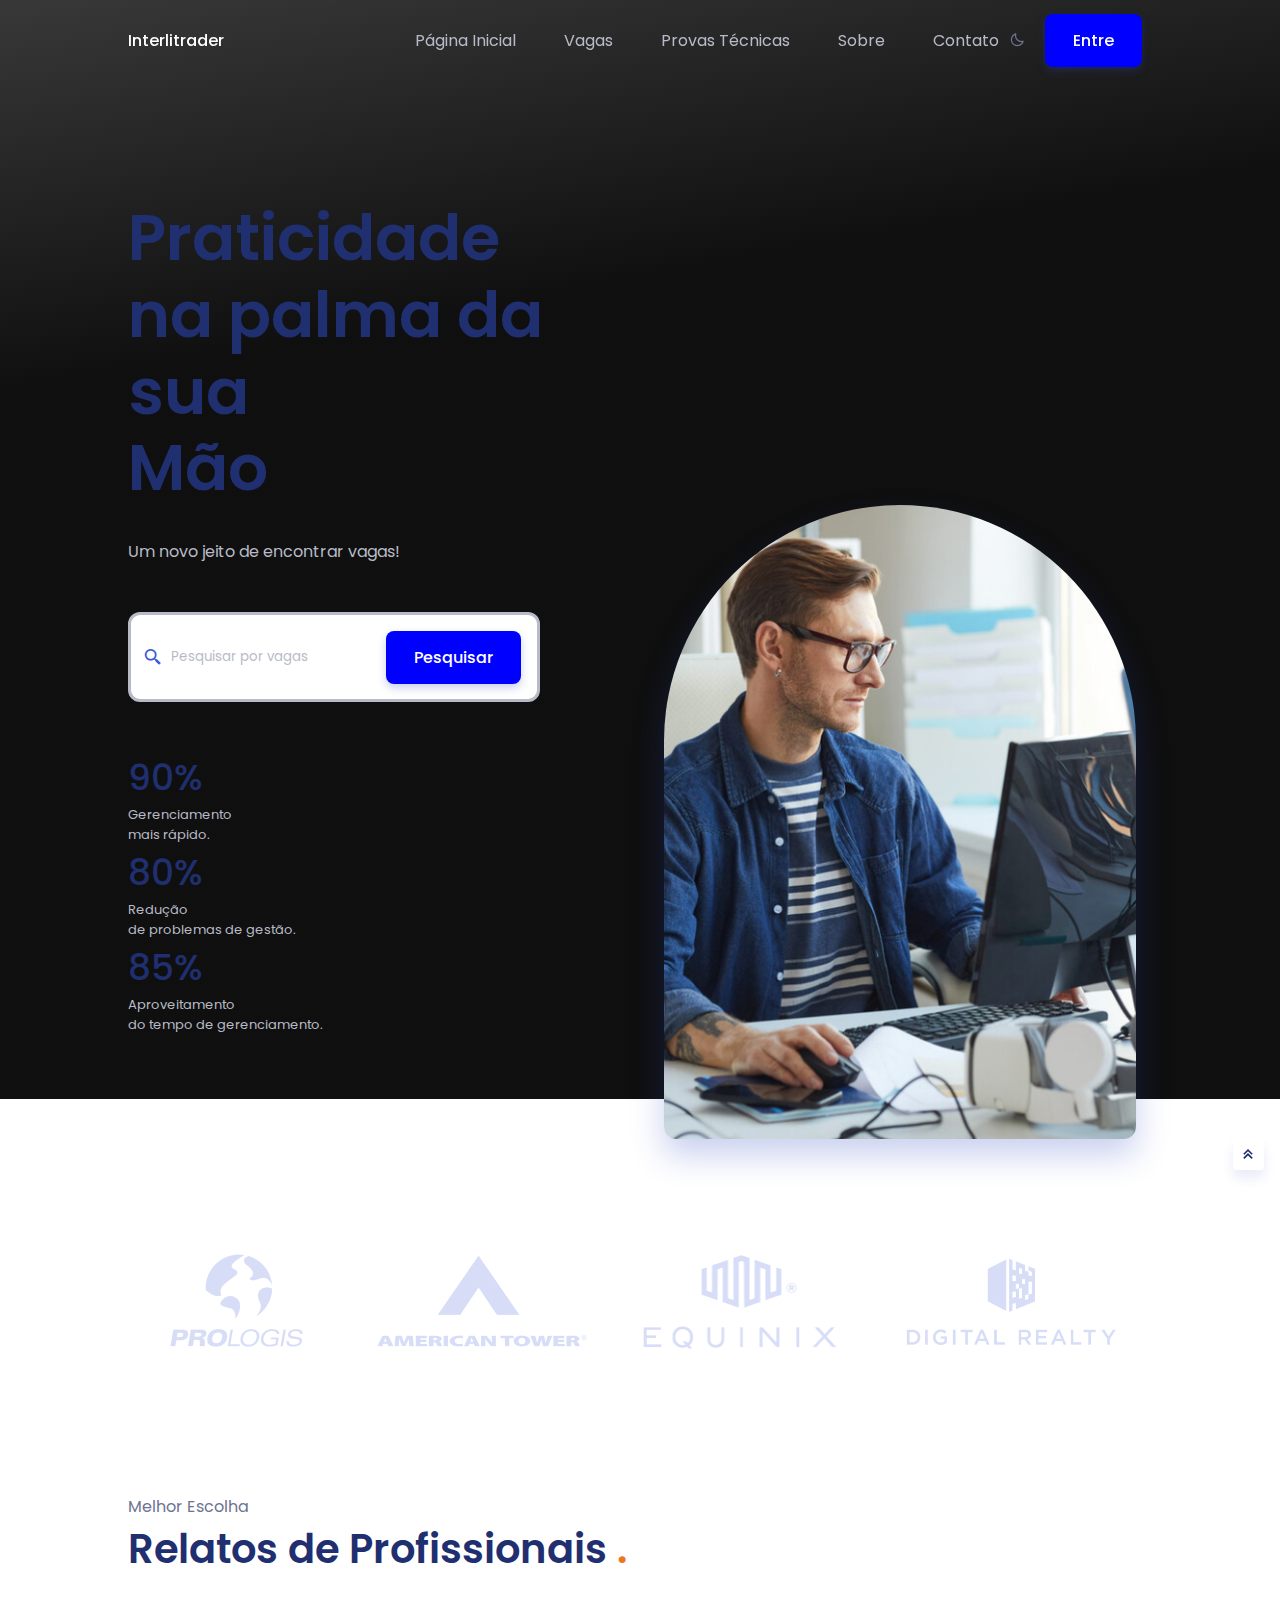
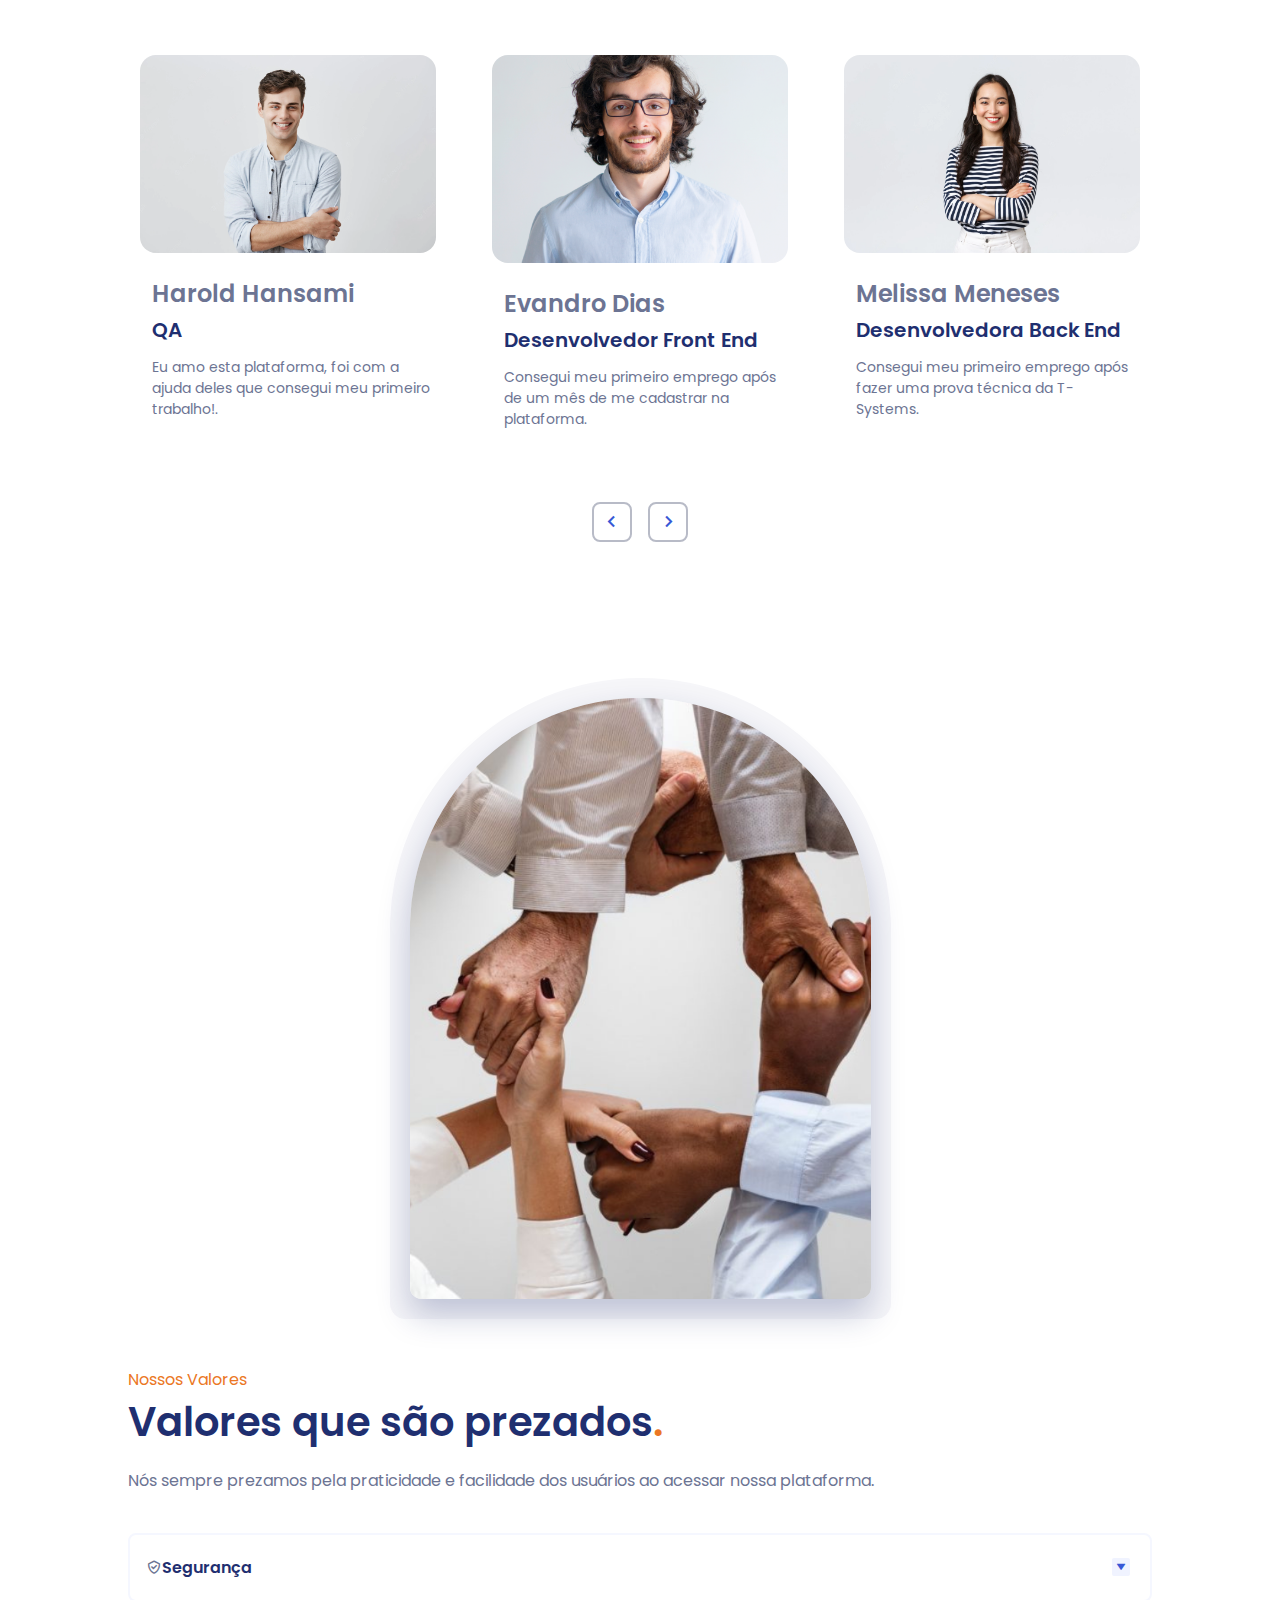
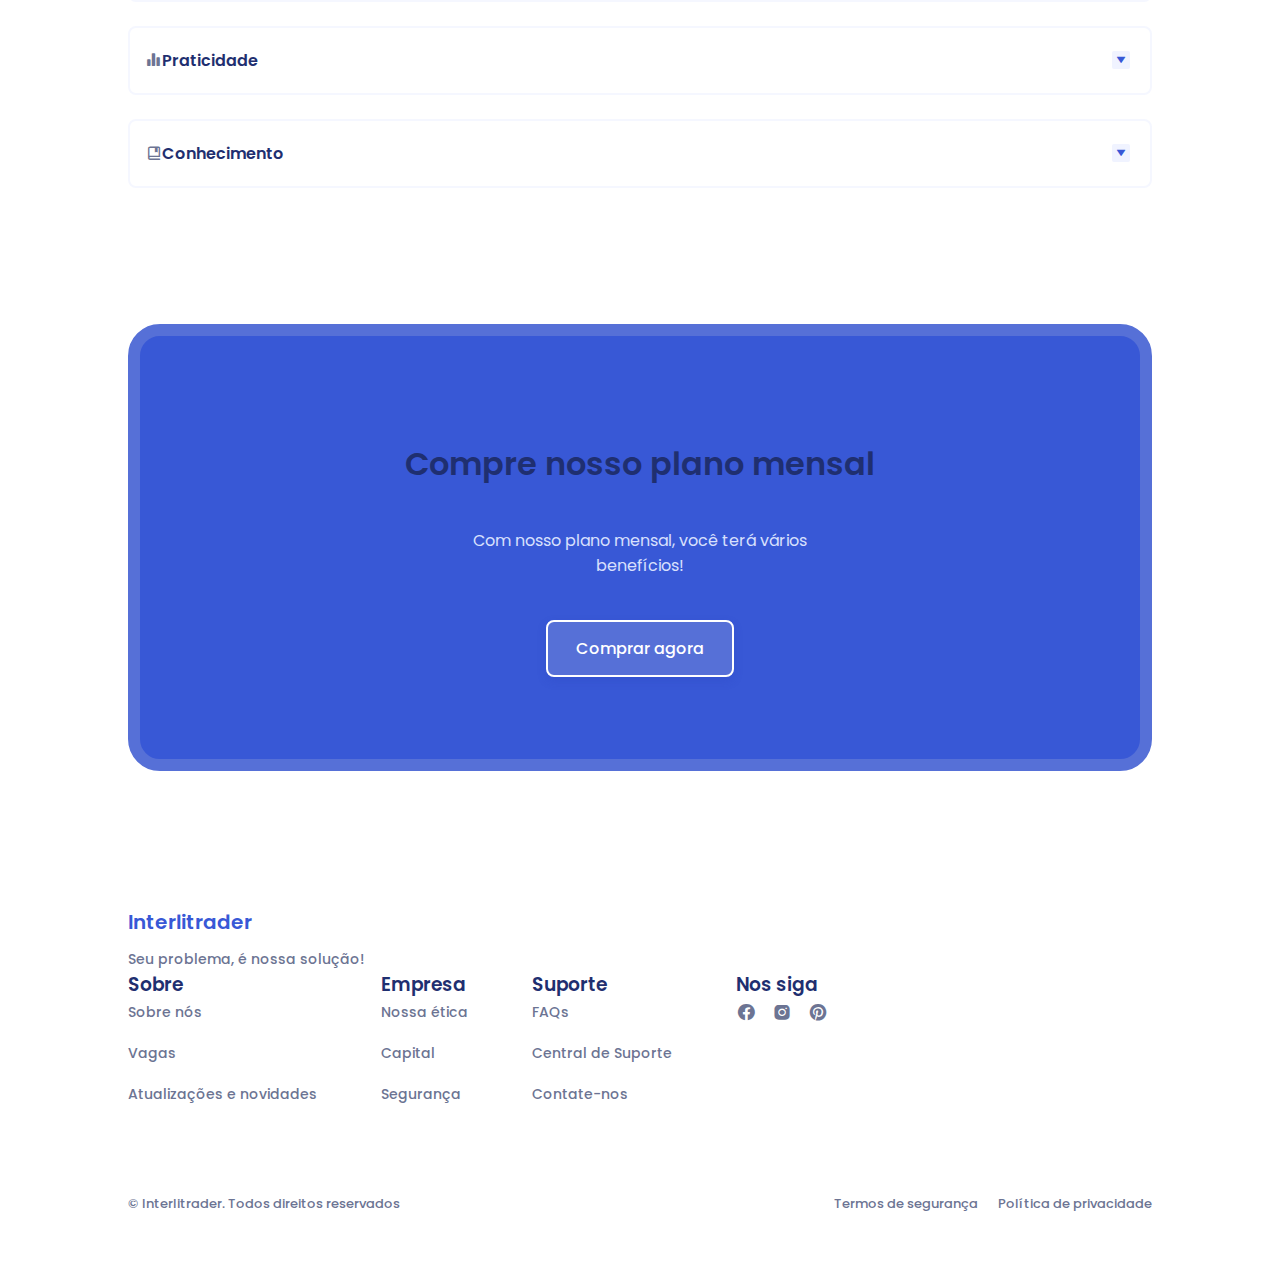
<file: index.html>
<!DOCTYPE html>
<html lang="en">

<head>
    <meta charset="UTF-8">
    <meta name="viewport" content="width=device-width, initial-scale=1.0">

    <!--=============== FAVICON ===============-->
    <link rel="icon" type="imagem/png" href="./assets/img/favicon.png">

    <!--=============== BOXICONS ===============-->
    <link href='https://unpkg.com/boxicons@2.1.2/css/boxicons.min.css' rel='stylesheet'>

    <!--=============== SWIPER CSS ===============-->
    <link rel="stylesheet" href="./assets/css/swiper-bundle.min.css">

    <!--=============== CSS ===============-->
    <link rel="stylesheet" href="./assets/css/styles.css">

    <title>Vagas - Interlitrader</title>
</head>

<body>
    <!--==================== HEADER ====================-->
    <header class="header" id="header">
        <nav class="nav container">
            <a href="#" class="nav__logo">
                Interlitrader
            </a>
            <div class="nav__menu">
                <ul class="nav__list">
                    <li class="nav__item">
                        <a href="#home" class="nav__link">
                            <i class='bx bx-home-alt-2'></i>
                            <span>Página Inicial</span>
                        </a>
                    </li>
                    <li class="nav__item">
                        <a href="#popular" class="nav__link">
                            <i class='bx bx-briefcase-alt'></i>
                            <span>Vagas</span>
                        </a>
                    </li>
                    <li class="nav__item">
                        <a href="#sub" class="nav__link">
                            <i class='bx bx-folder-minus'></i>
                            <span>Provas Técnicas</span>
                        </a>
                    </li>
                    <li class="nav__item">
                        <a href="#value" class="nav__link">
                            <i class='bx bx-group'></i>
                            <span>Sobre</span>
                        </a>
                    </li>
                    <li class="nav__item">
                        <a href="#ft" class="nav__link">
                            <i class='bx bx-phone'></i>
                            <span>Contato</span>
                        </a>
                    </li>
                </ul>

            </div>
            <i class='bx bx-moon' id="theme-button"></i>
            <a href="#" class="button nav__button">
                Entre
            </a>
        </nav>

    </header>

    <!--==================== MAIN ====================-->
    <main class="main">
        <!--==================== HOME ====================-->
        <section class="home section" id="home">
            <div class="home__container container grid">
                <div class="home__data">
                    <h1 class="home__title">
                        Praticidade <br> na palma da sua <br> Mão
                    </h1>
                    <p class="home__description">Um novo jeito de
                        encontrar vagas!
                    </p>

                    <form action="" class="home__search">
                        <i class='bx bx-search-alt-2'></i>
                        <input type="search" placeholder="Pesquisar por vagas" class="home__search-input">
                        <button class="button">Pesquisar</button>
                    </form>
                    <div class="home__value">
                        <div>
                            <h1 class="home__value-number">
                                90%
                            </h1>
                            <span class="home__value-description">
                                Gerenciamento <br> mais rápido.
                            </span>
                            <h1 class="home__value-number">
                                80%
                            </h1>
                            <span class="home__value-description">
                                Redução <br> de problemas de gestão.
                            </span>
                            <h1 class="home__value-number">
                                85%
                            </h1>
                            <span class="home__value-description">
                                Aproveitamento <br> do tempo de gerenciamento.
                            </span>
                        </div>
                    </div>
                </div>
                <div class="home__images">
                    <div class="home__orbe"></div>

                    <div class="home__img">
                        <img src="./assets/img/home.png " alt="">
                    </div>
                </div>
            </div>
        </section>

        <!--==================== LOGOS ====================-->
        <section class="logos section">
            <div class="logos__container container grid">
                <div class="logos__img">
                    <img src="./assets/img/logo1.png" alt="">
                </div>
                <div class="logos__img">
                    <img src="./assets/img/logo2.png" alt="">
                </div>
                <div class="logos__img">
                    <img src="./assets/img/logo3.png" alt="">
                </div>
                <div class="logos__img">
                    <img src="./assets/img/logo4.png" alt="">
                </div>
            </div>

        </section>

        <!--==================== POPULAR ====================-->
        <section class="popular section" id="popular">

            <div class="container">
                <span class="section_subtitle">Melhor Escolha</span>
                <h2 class="section__title">
                    Relatos de Profissionais <span>.</span>
                </h2>

                <div class="popular__container swiper">
                    <div class="swiper-wrapper">
                        <article class="popular__card swiper-slide">
                            <img src="./assets/img/homi.png" alt="." class="popular__img">

                            <div class="popular__data">
                                <h2 class="popular__price">Evandro Dias</h2>
                                <h3 class="popular__title">
                                    Desenvolvedor Front End
                                </h3>
                                <p class="popular__description">
                                    Consegui meu primeiro emprego após de um mês de me cadastrar na plataforma.
                                </p>
                            </div>
                        </article>
                        <article class="popular__card swiper-slide">
                            <img src="./assets/img/muier.jpg" alt="." class="popular__img">

                            <div class="popular__data">
                                <h2 class="popular__price">Melissa Meneses</h2>
                                <h3 class="popular__title">
                                    Desenvolvedora Back End
                                </h3>
                                <p class="popular__description">
                                    Consegui meu primeiro emprego após fazer uma prova técnica da T-Systems.
                                </p>
                            </div>
                        </article>
                        <article class="popular__card swiper-slide">
                            <img src="./assets/img/mulher.jpg" alt="." class="popular__img">

                            <div class="popular__data">
                                <h2 class="popular__price">Maria Clara</h2>
                                <h3 class="popular__title">
                                    UX/UI Designer
                                </h3>
                                <p class="popular__description">
                                    Uma empresa viu meu portfolio e simplesmente adorou, obrigado Interlitrader!.
                                </p>
                            </div>
                        </article>
                        <article class="popular__card swiper-slide">
                            <img src="./assets/img/homem01.jpg" alt="." class="popular__img">

                            <div class="popular__data">
                                <h2 class="popular__price">Harold Hansami</h2>
                                <h3 class="popular__title">
                                    QA
                                </h3>
                                <p class="popular__description">
                                    Eu amo esta plataforma, foi com a ajuda deles que consegui meu primeiro trabalho!.
                                </p>
                            </div>
                        </article>
                    </div>
                    <div class="swiper-button-next">
                        <i class='bx bx-chevron-right'></i>
                    </div>
                    <div class="swiper-button-prev">
                        <i class='bx bx-chevron-left'></i>
                    </div>
                </div>
            </div>

        </section>

        <!--==================== VALUE ====================-->
        <section class="value section" id="value">
            <div class="value__container container grid">
                <div class="value__image">
                    <div class="value__orbe"></div>
                    <div class="value__img">
                        <img src="./assets/img/valores.png" alt="">
                    </div>
                </div>
                <div class="value__content">
                    <div class="value__data">
                        <span class="section__subtitle">Nossos Valores</span>
                        <h2 class="section__title">
                            Valores que são prezados<span>.</span>
                        </h2>
                        <p class="value__description">
                            Nós sempre prezamos pela praticidade e facilidade dos usuários ao acessar nossa plataforma.
                        </p>
                    </div>
                    <div class="value__accordion">
                        <div class="value__accordion-item">
                            <header class="value__accordion-header">
                                <i class='bx bx-check-shield'></i>
                                <h3 class="value__accordion-title">
                                    Segurança
                                </h3>
                                <div class="value__accordion-arrow">
                                    <i class='bx bxs-down-arrow'></i>
                                </div>
                            </header>

                            <div class="value__accordion-content">
                                <p class="value__accordion-description">
                                    Seus dados são tratados e armazenados com total segurança.
                                </p>
                            </div>
                        </div>

                        <div class="value__accordion-item">
                            <header class="value__accordion-header">
                                <i class='bx bxs-bar-chart-alt-2'></i>
                                <h3 class="value__accordion-title">
                                    Praticidade
                                </h3>
                                <div class="value__accordion-arrow">
                                    <i class='bx bxs-down-arrow'></i>
                                </div>
                            </header>

                            <div class="value__accordion-content">
                                <p class="value__accordion-description">
                                    Encontre sua vaga no menor tempo possível!
                                </p>
                            </div>
                        </div>

                        <div class="value__accordion-item">
                            <header class="value__accordion-header">
                                <i class='bx bx-book-bookmark'></i>
                                <h3 class="value__accordion-title">
                                    Conhecimento
                                </h3>
                                <div class="value__accordion-arrow">
                                    <i class='bx bxs-down-arrow'></i>
                                </div>
                            </header>

                            <div class="value__accordion-content">
                                <p class="value__accordion-description">
                                    Saiba dos benefícios da vaga que você possui interesse e pratique seus aprendizados
                                    com nossas provas técnicas.
                                </p>
                            </div>
                        </div>
                    </div>
                </div>
            </div>

        </section>

        <!--==================== CONTACT ====================-->
        
        <!--==================== SUBSCRIBE ====================-->
        <section class="subscribe section" id="sub">
            <div class="subscribe__container container">
                <h1 class="subscribe">
                    Compre nosso plano mensal
                </h1>
                <p class="subscribe__description">
                    Com nosso plano mensal, você terá vários benefícios!
                </p>
                <a href="#" class="button subscribe__button">
                    Comprar agora
                </a>
            </div>

        </section>
    </main>

    <!--==================== FOOTER ====================-->
    <footer class="footer section" id="ft">
        <div class="foooter__container container grid">
            <div>
                <a href="" class="footer__logo">
                    Interlitrader
                </a>
                <p class="footer__description">
                    Seu problema, é nossa solução!
                </p>
            </div>

            <div class="footer__content">
                <div>
                    <h3 class="footer_title">
                        Sobre
                    </h3>
                    <ul class="footer__links">
                        <li>
                            <a href="#" class="footer__link">Sobre nós</a>
                        </li>
                        <li>
                            <a href="#" class="footer__link">Vagas</a>
                        </li>
                        <li>
                            <a href="#" class="footer__link">Atualizações e novidades</a>
                        </li>
                    </ul>
                </div>

                <div>
                    <h3 class="footer_title">
                        Empresa
                    </h3>
                    <ul class="footer__links">
                        <li>
                            <a href="#" class="footer__link">Nossa ética</a>
                        </li>
                        <li>
                            <a href="#" class="footer__link">Capital</a>
                        </li>
                        <li>
                            <a href="#" class="footer__link">Segurança</a>
                        </li>
                    </ul>
                </div>

                <div>
                    <h3 class="footer_title">
                        Suporte
                    </h3>
                    <ul class="footer__links">
                        <li>
                            <a href="#" class="footer__link">FAQs</a>
                        </li>
                        <li>
                            <a href="#" class="footer__link">Central de Suporte</a>
                        </li>
                        <li>
                            <a href="#" class="footer__link">Contate-nos</a>
                        </li>
                    </ul>
                </div>
                <div>
                    <h3 class="footer_title">
                        Nos siga
                    </h3>
                    <ul class="footer__social">
                        <a href="https://facebook.com/" target="_blank" class="footer__social-link">
                            <i class="bx bxl-facebook-circle"></i>
                        </a>
                        <a href="https://instagram.com/" target="_blank"  class="footer__social-link">
                            <i class="bx bxl-instagram-alt"></i>
                        </a>
                        <a href="https://pinterest.com/" target="_blank"  class="footer__social-link">
                            <i class="bx bxl-pinterest"></i>
                        </a>
                    </ul>
                </div>
            </div>
        </div>


        <div class="footer__info container">
            <span class="footer__copy">
                &#169; Interlitrader. Todos direitos reservados
            </span>
            <div class="footer__privacy">
                <a href="#">Termos de segurança</a>
                <a href="#">Política de privacidade</a>
            </div>
        </div>
    </footer>


    <!--========== SCROLL UP ==========-->
    <a href=""  class="scrollup" id="scroll-up">
        <i class="bx bx-chevrons-up"></i>
    </a>


    <!--=============== SCROLLREVEAL ===============-->
    <script src="./assets/js/scrollreveal.min.js"></script>

    <!--=============== SWIPER JS ===============-->
    <script src="./assets/js/swiper-bundle.min.js"></script>

    <script src="./assets/js/main.js"></script>
</body>

</html>
</file>
<file: assets/css/styles.css>
/*=============== GOOGLE FONTS ===============*/
@import url('https://fonts.googleapis.com/css2?family=Poppins:wght@400;500;600&display=swap');

/*=============== VARIABLES CSS ===============*/
:root {
  --header-height: 3.5rem;

  /*========== Colors ==========*/
  /*Color mode HSL(hue, saturation, lightness)*/
  --first-color: hsl(228, 66%, 53%);
  --first-color-alt: hsl(228, 66%, 47%);
  --first-color-light: hsl(228, 62%, 59%);
  --first-color-lighten: hsl(228, 100%, 97%);
  --second-color: hsl(25, 83%, 53%);
  --title-color: hsl(228, 57%, 28%);
  --text-color: hsl(228, 15%, 50%);
  --text-color-light: hsl(228, 12%, 75%);
  --border-color: hsl(228, 99%, 98%);
  --body-color: #fff;
  --container-color: #fff;

  /*========== Font and typography ==========*/
  /*.5rem = 8px | 1rem = 16px ...*/
  --body-font: 'Poppins', sans-serif;
  --biggest-font-size: 2.25rem;
  --h1-font-size: 1.5rem;
  --h2-font-size: 1.25rem;
  --h3-font-size: 1rem;
  --normal-font-size: .938rem;
  --small-font-size: .813rem;
  --smaller-font-size: .75rem;

  /*========== Font weight ==========*/
  --font-medium: 500;
  --font-semi-bold: 600;

  /*========== z index ==========*/
  --z-tooltip: 10;
  --z-fixed: 100;
}

/* Responsive typography */
@media screen and (min-width: 1024px) {
  :root {
    --biggest-font-size: 4rem;
    --h1-font-size: 2.25rem;
    --h2-font-size: 1.5rem;
    --h3-font-size: 1.25rem;
    --normal-font-size: 1rem;
    --small-font-size: .875rem;
    --smaller-font-size: .813rem;
  }
}

/*=============== BASE ===============*/
* {
  box-sizing: border-box;
  padding: 0;
  margin: 0;
}

html {
  scroll-behavior: smooth;
}

body {
  font-family: var(--body-font);
  font-size: var(--normal-font-size);
  background-color: var(--body-color);
  color: var(--text-color);
  transition: .3s; /* For animation dark mode */
}

h1, h2, h3 {
  color: var(--title-color);
  font-weight: var(--font-semi-bold);
}

ul {
  list-style: none;
}

a {
  text-decoration: none;
}

img {
  max-width: 100%;
  height: auto;
}

input,
button {
  font-family: var(--body-font);
  outline: none;
  border: none;
}

/*=============== THEME ===============*/
.change-theme{
  font-size: 1.25rem;
  color: #fff;
  cursor: pointer;
  transition: .3s;
}

.change-theme:hover{
  color: var(--first-color);
}




/*========== Variables Dark theme ==========*/
body.dark-theme{
  --first-color: hsl(228, 66%, 53%);
  --second-color: hsl(25, 57%, 54%);
  --title-color: hsl(228, 8%, 95%);
  --text-color: hsl(228, 8%, 70%);
  --border-color: hsl(228, 16%, 14%);
  --body-color: hsl(228, 12%, 8%);
  --container-color: hsl(228, 16%, 12%);

}


/*========== 
    Color changes in some parts of 
    the website, in dark theme 
==========*/
.dark-theme .home__search,
.dark-theme .swiper-button-next,
.dark-theme .swiper-button-prev{
  border: 3px solid var(--border-color);
}

.dark-theme .nav__menu,
.dark-theme .home__img,
.dark-theme .popular__card:hover,
.dark-theme .value__img,
.dark-theme .accordion-open,
.dark-theme .accordion-open .value__accordion-icon,
.dark-theme .accordion-open .value__accordion-arrow
.dark-theme .contact__img,
.dark-theme .contact__card-box:hover,
.dark-theme .scrollup{
  box-shadow: none;
}

.dark-theme .value__orbe,
.dark-theme .value__accordion-icon,
.dark-theme .value__accordion-arrow,
.dark-theme .contact__orbe,
.dark-theme .contact__card i,
.dark-theme .contact__card-button,
.dark-theme .subscribe__container{
  background-color: var(--container-color);
}

.dark-theme .subscribe__container{
  border: 6px solid var(--border-color);
}

.dark-theme .subscribe__description{
  color: var(--text-color);
}

.dark-theme::-webkit-scrollbar{
  background-color: hsl(228, 4%, 15%);
}

.dark-theme::-webkit-scrollbar-thumb{
  background-color: hsl(228, 4%, 25%);
}
.dark-theme::-webkit-scrollbar-thumb:hover{
  background-color: hsl(228, 4%, 35%);
}


/*=============== REUSABLE CSS CLASSES ===============*/
.container {
  max-width: 1024px;
  margin-left: 1.5rem;
  margin-right: 1.5rem;
}

.grid {
  display: grid;
}

.section {
  padding: 4.5rem 0 2rem;
}

.section__title {
  font-size: var(--h2-font-size);
  margin-bottom: 1rem;
}

.section__title span {
  color: var(--second-color);
}

.section__subtitle {
  display: block;
  font-size: var(--small-font-size);
  color: var(--second-color);
}

.main {
  overflow: hidden; /* For the animations ScrollReveal*/
}

/*=============== HEADER & NAV ===============*/

.header{
  position: fixed;
  top: 0;
  left: 0;
  width: 100%;
  background-color: transparent;
  z-index: var(--z-fiexd);
  transition: .4s;
}

.nav{
  height: var(--header-height);
  display: flex;
  justify-content: space-between;
  align-items: center;
}

.nav__logo{
  color: #fff;
  display: inline-flex;
  align-items: center;
  column-gap: 25rem;
  font-weight: var(--font-medium);
  transition: .3s;
}

.nav__logo i{
  font-size: 1rem;
}

.nav__logo:hover{
  color: var(--first-color);
}

@media screen and (max-width:1023px){
  .nav__menu{
    position: fixed;
    bottom: 2rem;
    background-color: var(--container-color);
    box-shadow: 0 8px 24px hsla(228, 66%, 45%, .15);
    width: 90%;
    left: 0;
    right: 0;
    margin: 0 auto;
    padding: 1.30rem 3rem;
    border-radius: 1.25rem;
    transition: .4s;
  }
  .nav__list{
    display: flex;
    justify-content: space-between;
    align-items: center;
  }

  .nav__link{
    color: var(--text-color);
    display: flex;
    padding: .5rem;
    border-radius: 50%;
  }

  .nav__link i{
    font-size: 1.25rem;
  }
  .nav__link span{
    display: none;
  }
}



/* Change background header */
.scroll-header{
  background-color: var(--body-color);
  box-shadow: 0 1px 4px hsla(228, 4%, 15%, .1);
}


.scroll-header .nav__logo{
  color: var(--first-color);
}

.scroll-header .change-theme{
  color: var(--title-color);
}

/* Active link */
.active__link{
  background: linear-gradient(101deg
            hsl(228,66%,53%)
            hsl(228,66%,47%));
  color: #fff;
  box-shadow: 0 4px 8px hsla(228, 66%, 45%, .25);
}


/*=============== HOME ===============*/
.home{
  background: linear-gradient(170deg, 
                      hsl(0,0%,22%)0%,
                      hsl(0,0%,6%)30%);
  padding-bottom:0;
}

.home__container{
  padding-top: 4rem;
  row-gap: 3.5rem;
}
.home__title
.home__value-number{
  color: #fff;
}

.home__title{
  font-size: var(--biggest-font-size);
  line-height: 120%;
  margin-bottom: 1.25rem;
}

.home__description{
  color: var(--text-color-light);
  margin-bottom: 2rem;
}

.home__search{
  background-color: var(--body-color);
  padding: .35rem .35rem .35rem .75rem;
  display: flex;
  align-items: center;
  border-radius: .75rem;
  border: 3px solid var(--text-color-light);
  margin-bottom: 2rem;
}

.home__search i{
  font-size: 1.25rem;
  color: var(--first-color);
}

.home__search-input{
  width: 90%;
  background-color: var(--body-color);
  color: var(--text-color);
  margin: 0.5rem;
}

.home__search-input::placeholder{
  color: var(--text-color-light);
}

.home__value{
  display: flex;
  column-gap: 2.5rem;
}

.home__value-number{
  font-size: var(--h1-font-size);
  font-weight: var(--font-medium);
}

.home__value-number span{
  color: var(--second-color);
}

.home__value-description{
  display: flex;
  color: var(--text-color-light);
  font-size:var(--smaller-font-size);
}

.home__images{
  position: relative;
  display: flex;
  justify-content: center;
}

.home__orbe{
  width: 265px;
  height: 284px;
  background: linear-gradient(180deg, hsl(0,0%,16%)93%
  hsl(0,0%,67%)100%);
  border-radius: 135px 135px 0 0;
}

.home__img{
  position: absolute;
  width: 250px;
  height: 300px;
  overflow: hidden;
  border-radius: 125px 125px 12px 12px;
  display: inline-flex;
  align-items: flex-end;
  bottom: -1,5rem;
  box-shadow: 0 16px 32px hsla(228, 66%, 45%, .25);
}

/*=============== BUTTON ===============*/

.button{
  display: inline-block;
  background: blue;
  color: #fff;
  padding: 14px 28px;
  border-radius: .5rem;
  font-size: var(--normal-font-size);
  font-weight: var(--font-medium);
  box-shadow: 0 4px 8px hsla(228, 66%, 45%, .25);
  transition: .3s;
  cursor: pointer;
  margin: 10px;

}

.button:hover{
  box-shadow: 0 4px 12px hsla(228, 66%, 45%, .25);
}

.nav__button{
  display: none;
}

#theme-button{
  margin: 10px;
}


/*=============== LOGOS ===============*/

.logos__container{
  padding-top: 2rem;
  grid-template-columns: repeat(2,1fr);
  gap: 3rem 2rem;
  justify-content: center;
}

.logos__img img{
  height: 60px;
  opacity: .2;
  transition: .3s;
}

.logos__img img:hover{
  opacity: .6;
}

/*=============== POPULAR ===============*/


.popular__container{
  padding: 1rem 0 5rem;
}

.popular__card{
  width: 290px;
  background-color: var(--container-color);
  padding: .5rem .5rem 1.5rem;
  border-radius: 1rem;
  margin: 0 auto;
  transition: .4s;
}

.popular__img{
  border-radius: 1rem;
  margin-bottom: 1rem;
}

.popular__data{
  padding:0 1rem 0 .5rem;
}

.popular__price{
  font-size: var(--h2-font-size);
  color: var(--text-color);
  margin-bottom: .25rem;
}

.popular__title{
  font-size:var(--h3-font-size);
  margin-bottom: .75rem;
}

.popular__description{
  font-size: var(--small-font-size);

}

.popular__card:hover{
  box-shadow:  0 12px 16px hsla(228, 66%, 45%, .1);
}

/* Swiper class */

.swiper-button-prev::after,
.swiper-button-next::after{
  content: '';
}

.swiper-button-prev,
.swiper-button-next{
  top: initial;
  bottom: 0;
  width: initial;
  height: initial;
  background-color: var(--container-color);
  border: 2px solid var(--text-color-light);
  padding: 6px;
  border-radius: .5rem;
  font-size: 1.5rem;
  color: var(--first-color);
}

.swiper-button-prev{
  left: calc(50% - 3rem);
}

.swiper-button-next{
  right: calc(50% - 3rem);
}


/*=============== VALUE ===============*/

.value__container {
row-gap:  3rem;
}

.value__image{
  position: relative;
  display: flex;
  justify-content: center;
}

.value__orbe{
  width: 266px;
  height: 316px;
  background-color: hsl(228, 24%, 97%);
  border-radius: 135px 135px 16px 16px;
}

.value__img{
  position: absolute;
  width: 250px;
  height: 300px;
  overflow: hidden;
  border-radius: 125px 125px 12px 12px;
  inset: 0;
  margin: auto;
  box-shadow: 0 16px 32px hsla(228, 66%, 25%, .25);
}
.value__img img{
  width: 1000px;
}

.value__description{
  font-size: var(--small-font-size);
  margin-bottom: 2rem;
}

.value__accordion{
  display: grid;
  row-gap: 1.5rem;
}


.value__accordion-item{
  background-color:var(--body-color);
  border: 2px solid var(--border-color);
  border-radius: .5rem;
  padding: 1rem .75rem;
}

.value__accordion-header{
  display: flex;
  align-items: center;
  cursor: pointer;
}
.value__accordion-icon{
  background-color: var(--first-color-lighten);
  padding: 5px;
  border-radius: .25rem;
  font-size: 18px;
  color: var(--first-color);
  margin-right: .75rem;
  transition: .3s;
}

.value__accordion-title{
  font-size: var(--small-font-size);
}

.value__accordion-arrow{
  display: inline-flex;
  background-color: var(--first-color-lighten);
  padding: .25rem;
  color: var(--first-color);
  border-radius: 2px;
  font-size: 10px;
  margin-left: auto;
  transition: .3s;
}

.value__accordion-arrow i{
  transition: .4s;
}

.value__accordion-description{
  font-size: var(--smaller-font-size);
  padding: 1.25rem 2.5rem 0 2.75rem;
}

.value__accordion-content{
  overflow: hidden;
  height: 0;
  transition: all .25s ease;
}




/*Rotate icon and add shadows*/
.accordion-open{
  box-shadow: 0 12px 32px hsla(228, 66%, 45%, .1);
}

.accordion-open .value__accordion-icon{
  box-shadow: 0 4px 4px hsla(228, 66%, 45%, .1);
}

.accordion-open .value__accordion-arrow{
  box-shadow: 0 2px 4px hsla(228, 66%, 45%, .1);
}

.accordion-open .value__accordion-arrow i{
  transform: rotate(-180deg);
}


/*=============== CONTACT ===============*/

/*=============== SUBSCRIBE ===============*/
.subscribe{
padding: 2.5rem 0;
}

.subscribe__container{
  background-color: var(--first-color);
  padding: 3rem 2rem;
  border-radius: 1.25rem;
  border: 6px solid var(--first-color-light);
  text-align: center;
}

.subscribe__title{
  font-size: var(--h2-font-size);
  color: #fff;
  margin-bottom: 1rem;
}

.subscribe__description{
  color: hsl(228, 90%, 92%);
  font-size: var(--small-font-size);
  margin-bottom: 2rem;
}

.subscribe__button{
  border: 2px solid #fff;
  background: var(--first-color-light);
  font-size: var(--small-font-size);
}

.subscribe__button:hover{
  background-color: var(--first-color);
}

/*=============== FOOTER ===============*/

.footer__container{
  row-gap: 2.5rem;
}

.footer__logo{
  color: var(--first-color);
  font-size: var(--h3-font-size);
  font-weight: var(--font-semi-bold);
  display: inline-flex;
  align-items: center;
  column-gap: .25rem;
  margin-bottom: .75rem;
}

.footer__logo i{
  font-size: 1.25rem;
}

.footer__description,
.footer__link{
  font-size: var(--small-font-size);
  font-weight: var(--font-medium);
}

.footer__content,
.footer__links{
  display: grid;
}

.footer__content{
  grid-template-columns: repeat(2, max-content);
  gap: 2.5rem 4rem;
}

.footer__title{
  font-size: var(--h3-font-size);
  margin-bottom: 1rem;
}

.footer__links{
  row-gap: .5rem;
}

.footer__link{
  color: var(--text-color);
  transition: .3s;
}

.footer__link:hover{
  color: var(--title-color);
}

.footer__social{
  display: flex;
  column-gap: 1rem;
}

.footer__social-link{
  font-size: 1.25rem;
  color: var(--text-color);
  transition: .3s;
}

.footer__social-link:hover{
  color: var(--title-color);
}

.footer__info,
.footer__privacy{
  display: flex;
}

.footer__info{
  padding-bottom: 6rem;
  margin-top: 5.5rem;
  flex-direction: column;
  text-align: center;
  row-gap:1.5rem;
}

.footer__copy,
.footer__privacy a{
  font-size: var(--smaller-font-size);
  font-weight: var(--font-medium);
  color: var(--text-color);
}

.footer__privacy{
  justify-content: center;
  column-gap: 1.25rem;
}




/*=============== SCROLL BAR ===============*/
::-webkit-scrollbar{
  width: .6rem;
  border-radius: .5rem;
  background-color: hsl(228, 8%, 76%);
}

::-webkit-scrollbar-thumb{
  background-color: hsl(228, 8%, 64%);
  border-radius: .5rem;
}

::-webkit-scrollbar-thumb:hover{
  background-color: hsl(228, 8%, 64%);
}


/*=============== SCROLL UP ===============*/
.scrollup{
  position: fixed;
  right: 1rem;
  bottom: -30%;
  background-color: var(--container-color);
  box-shadow: 0 8px 12px hsla(228, 66%, 45%, .1);
  display: inline-flex;
  padding: .35rem;
  border-radius: .25rem;
  color: var(--title-color);
  font-size: 1.25rem;
  z-index:var(--z-tooltip);
  transition: .3s;

}

.scrollup:hover{
  transform: translateY(-.25rem);
  color: var(--first-color);
}


/* Show Scroll Up*/

.show-scroll{
bottom: 8rem;
}



/*=============== BREAKPOINTS ===============*/
/* For small devices */
@media screen and (max-width: 350px){
  .container{
    margin-left: 1rem;
    margin-right: 1rem;
  }

  .section{
    padding: 3.5rem 0 1rem;
  }

  .home{
    padding-bottom: 0;
  }

  .contact__card{
    grid-template-columns: repeat(1,180px);
    justify-content: center;
  }
}

@media screen and (max-width: 320px){
  .nav__menu{
    padding: 1.3rem 1.5rem;
  }

  .home__value{
    column-gap: 1rem;
  }

  .home__img{
    width: 220px;
    height: 280px;
  }

  .home__orbe{
    width: 240px;
    height: 264px;
  }

  .logos__container{
    gap: 2rem 1rem;
  }

  .popular__card{
    width: 230px;
    padding: .5rem .5rem .75rem;
  }

  .value__img,
  .contact__img{
    width: 220px;
    height: 260px;
  }

  .value__orbe,
  .contact__orbe{
    width: 236px;
    height: 280px;
  }

  .subscribe__container{
    padding: 2rem 1rem;
  }

  .footer__content{
    gap: 2.5rem;
  }
}




/* For medium devices */

@media screen and (min-width: 576px){
  .nav__menu{
    width: 342px;
  }

  .home__search{
    width: 412px;

  }
  .contact__card{
    grid-template-columns: repeat(2,192px);
    justify-content: center;
  }

  .footer__content{
    grid-template-columns: repeat(3, max-content);
  }
}

@media screen and (min-width: 767px){

  .home__container{
    grid-template-columns: repeat(2,1fr);
    padding-top: 2rem;
  }

  .home__orbe{
    align-self: flex-end;
  }

  .home__data{
    padding-bottom: 2rem;
  }


  .logos__container{
    grid-template-columns: repeat(4,max-content);
    justify-content: center;
  }

  .value__container,
  .contact__container{
    grid-template-columns: repeat(2,1);
    align-items: center;
  }

  .contact__images{
    order: 1;
  }
  .contact__card{
    justify-content: initial;
  }

  .subscribe__container{
    padding: 3rem 13rem;

  }
  .footer__container{
    grid-template-columns: repeat(2,max-content);
    justify-content: space-between;
  }
}


/* For large devices */

@media screen and (min-width: 1023px){
  .section{
    padding: 7.5rem 0 1rem;
  }

  .section__title{
    font-size: 2.5rem;
  }
  .section__subtitle{
    font-size: var(--normal-font-size);
  }

  .nav{
    height: calc(var(--header-height) + 1.5rem);
  }
  .nav__menu{
    width: initial;
    margin-left: auto;
  }
  .nav__list{
    display: flex;
    column-gap: 3rem;
  }

  .nav__link{
    color: var(--text-color-light);
  }

  .nav__link i{
    display: none;

  }
  .nav__button{
    display: inline-block;
  }

  .active__link{
    background: none;
    box-shadow: none;
    color: var(--first-color);
    font-weight: var(--font-medium);
  }

  .change-theme{
    margin: 0 3rem;
    color: var(--text-color-light);

  }

  .scroll-header .nav__link
  .scroll-header .change-theme{
    color: var(--text-color);
  }
  .scroll-header .active__link{
    color: var(--first-color);
  }

  .home{
    padding-bottom: 0;
  }

  .home__container{
    padding-top: 5rem;
    column-gap: 2rem;
  }
  .home__data{
    padding-bottom: 4rem;
  }
  .home__title{
    margin-bottom: 2rem;
  }
  .home__description,
  .home__search{
    margin-bottom: 3rem;
  }
  .home__value{
    column-gap: 3.5rem;
  }
  .home__orbe{
    width: 504px;
    height: 611px;
    border-radius: 256px 255px 0 0;
  }
  .home__img{
    width: 472px;
    height: 634px;
    border-radius: 236px 236px 12px 12px;
    bottom: -2.5rem
  }
  .logos__img img{
    height: 100px;
  }
  .popular__container{
    padding-top: 3rem;
  }
  .popular__card{
    width: 320px;
    padding: .75rem .75rem 2rem;
  }
  .popular__data{
    padding: 0 .25rem 0 .75rem;
  }

  .value__container,
  .contact__container{
    align-items: flex-start;
    column-gap: 5rem;
  }
  .value__orbe,
  .contact__orbe{
    width: 501px;
    height: 641px;
    border-radius: 258px 258px 16px 16px;
  }
  .value__img,
  .contact__img{
    width: 461px;
    height: 601px;
    border-radius: 238px 238px 12px 12px;
  }
  .value__img img,
  .contact__card img{
    max-width: initial;
    width: 490px;
  }
  .value__description,
  .contact__description{
    font-size: var(--normal-font-size);
    margin-bottom: 2.5rem;
  }

  .value__accordion-title{
    font-size: var(--normal-font-size);
  }

  .value__accordion-item{
    padding: 1.25rem 1.25rem 1.25rem 1rem;
  }
  .value__accordion-description{
    padding-bottom: 1rem;
    font-size: var(--small-font-size);
  }

  .contact__card{
    grid-template-columns: repeat(2, 200px);
  }
  .contact__card-box{
    padding: 28px 1.5rem 1.5rem;
  }

  .subscribe__container{
    padding: 4rem 10rem 4.5rem;
    border-radius: 2rem;
    border: 12px solid var(--first-color-light);
  }
  .subscribe__title{
    font-size: 2.5rem;
    margin-bottom: 1.5rem;
  }
  .subscribe__description{
    font-size: var(--normal-font-size);
    padding: 0 8rem;
  }
  .subscribe__button{
    font-size: var(--normal-font-size);
  }
  .footer__content{
    grid-template-columns: repeat(4, max-content);
  }
  .footer__title{
    margin-bottom: 1.5rem;
  }
  .footer__links{
    row-gap: 1rem;
  }
  .footer__info{
    flex-direction: row;
    justify-content: space-between;
    padding-bottom: 2rem;
  }

  .show-scroll{
    bottom: 3rem;
    right: 3rem;
  }
}


@media screen and (min-width: 1040px){
  .container{
    margin-left: auto;
    margin-right: auto;
  }

  .home__container{
    column-gap: 4rem;
  }
}


/* For 2K & 4K resolutions */
@media screen and (min-width: 2048px){
    body{
      zoom: 1.5;
    }
}

@media screen and (min-width: 3840px){
  body{
    zoom: 2;
  }
}
</file>
